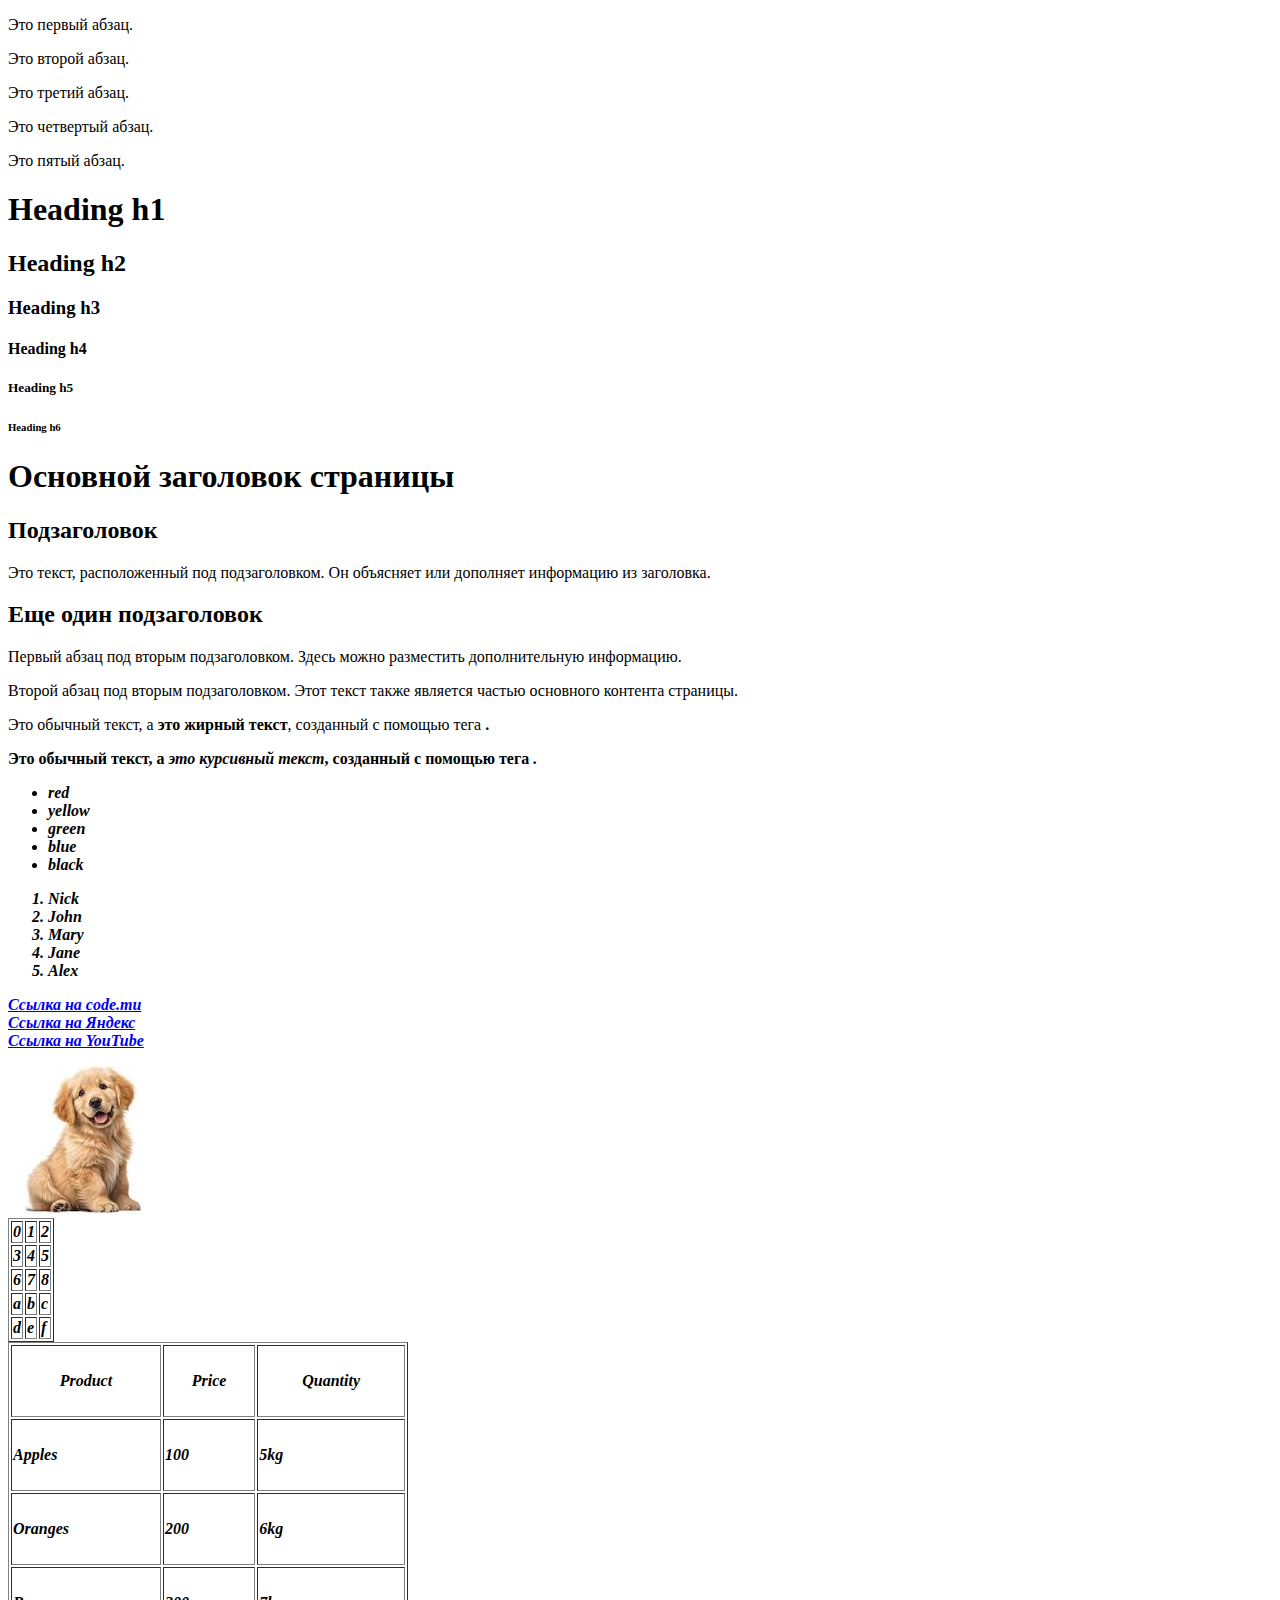
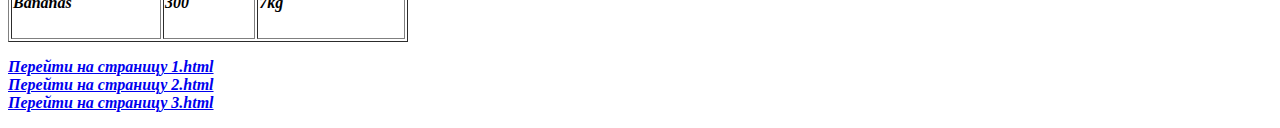
<file: 024/index.html>
<!DOCTYPE html>
<html lang="ru">
<head>
    <meta charset="UTF-8">
    <title>Мой первый сайт</title>
</head>
<body>

    <p>Это первый абзац.</p>
    <p>Это второй абзац.</p>
    <p>Это третий абзац.</p>
    <p>Это четвертый абзац.</p>
    <p>Это пятый абзац.</p>

    <h1>Heading h1</h1>
    <h2>Heading h2</h2>
    <h3>Heading h3</h3>
    <h4>Heading h4</h4>
    <h5>Heading h5</h5>
    <h6>Heading h6</h6>

    <h1>Основной заголовок страницы</h1>
    <h2>Подзаголовок</h2>
    <p>Это текст, расположенный под подзаголовком. Он объясняет или дополняет информацию из заголовка.</p>

    <h2>Еще один подзаголовок</h2>
    <p>Первый абзац под вторым подзаголовком. Здесь можно разместить дополнительную информацию.</p>
    <p>Второй абзац под вторым подзаголовком. Этот текст также является частью основного контента страницы.</p>

    <p>Это обычный текст, а <b>это жирный текст</b>, созданный с помощью тега <b>.</p>

    <p>Это обычный текст, а <i>это курсивный текст</i>, созданный с помощью тега <i>.</p>

    <ul>
        <li>red</li>
        <li>yellow</li>
        <li>green</li>
        <li>blue</li>
        <li>black</li>
    </ul>

    <ol>
        <li>Nick</li>
        <li>John</li>
        <li>Mary</li>
        <li>Jane</li>
        <li>Alex</li>
    </ol>

    <p>
        <a href="https://code.mu">Ссылка на code.mu</a><br>
        <a href="https://yandex.ru">Ссылка на Яндекс</a><br>
        <a href="https://youtube.com">Ссылка на YouTube</a>
    </p>

    <img src="[data-uri]" alt="Пример картинки">

    <table border="1">
        <tr>
            <td>0</td>
            <td>1</td>
            <td>2</td>
        </tr>
        <tr>
            <td>3</td>
            <td>4</td>
            <td>5</td>
        </tr>
        <tr>
            <td>6</td>
            <td>7</td>
            <td>8</td>
        </tr>
        <tr>
            <td>a</td>
            <td>b</td>
            <td>c</td>
        </tr>
        <tr>
            <td>d</td>
            <td>e</td>
            <td>f</td>
        </tr>
    </table>

    <table border="1" width="400" height="300">
        <tr>
            <th>Product</th>
            <th>Price</th>
            <th>Quantity</th>
        </tr>
        <tr>
            <td>Apples</td>
            <td>100</td>
            <td>5kg</td>
        </tr>
        <tr>
            <td>Oranges</td>
            <td>200</td>
            <td>6kg</td>
        </tr>
        <tr>
            <td>Bananas</td>
            <td>300</td>
            <td>7kg</td>
        </tr>
    </table>

    <p>
        <a href="1.html">Перейти на страницу 1.html</a><br>
        <a href="2.html">Перейти на страницу 2.html</a><br>
        <a href="3.html">Перейти на страницу 3.html</a>
    </p>

</body>
</html>
</file>
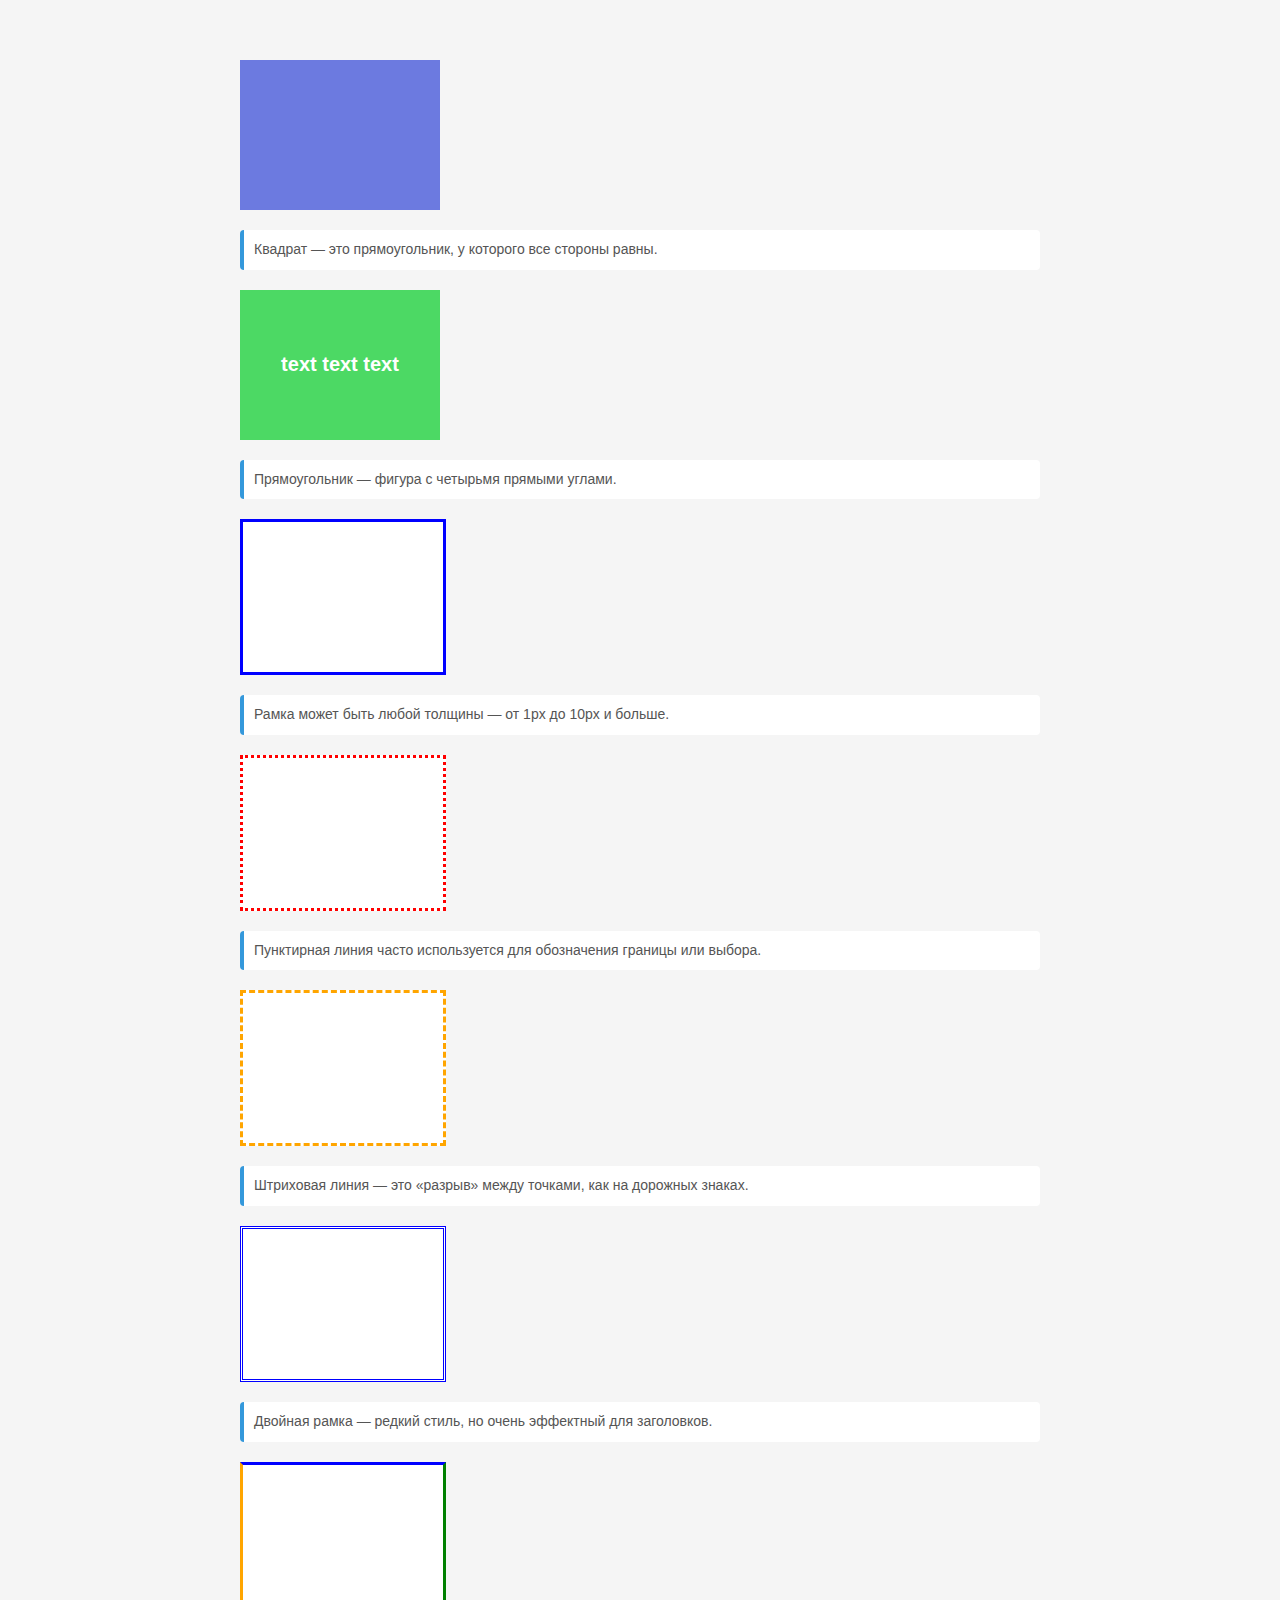
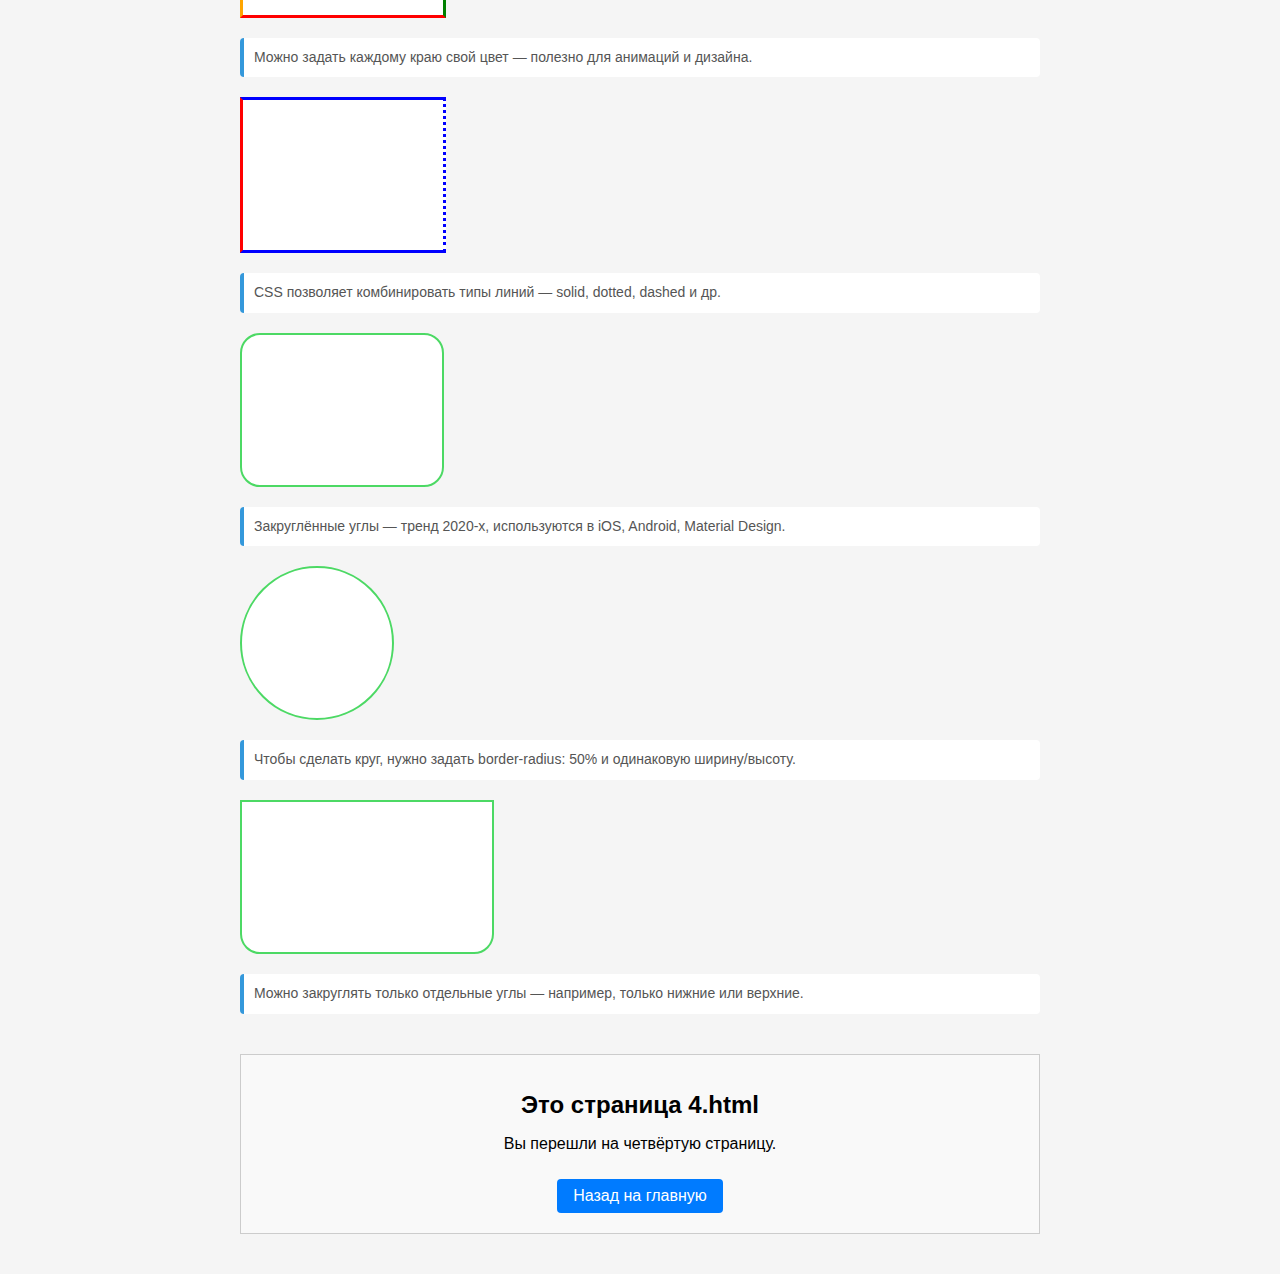
<file: 4.html>
<!DOCTYPE html>
<html lang="ru">
<head>
    <meta charset="UTF-8">
    <title>Страница 4 — Задания</title>
    <link rel="stylesheet" href="styles2.css">
</head>
<body>

    <div class="container">

        <!-- Задание 1: Синий квадрат -->
        <div class="box box1"></div>
        <p class="fact">Квадрат — это прямоугольник, у которого все стороны равны.</p>

        <!-- Задание 2: Зелёный прямоугольник с текстом -->
        <div class="box box2">
            text text text
        </div>
        <p class="fact">Прямоугольник — фигура с четырьмя прямыми углами.</p>

        <!-- Задание 3: Белый прямоугольник с синей рамкой -->
        <div class="box box3"></div>
        <p class="fact">Рамка может быть любой толщины — от 1px до 10px и больше.</p>

        <!-- Задание 4: Прямоугольник с красной пунктирной рамкой -->
        <div class="box box4"></div>
        <p class="fact">Пунктирная линия часто используется для обозначения границы или выбора.</p>

        <!-- Задание 5: Прямоугольник с оранжевой штриховой рамкой -->
        <div class="box box5"></div>
        <p class="fact">Штриховая линия — это «разрыв» между точками, как на дорожных знаках.</p>

        <!-- Задание 6: Двойная синяя рамка -->
        <div class="box box6"></div>
        <p class="fact">Двойная рамка — редкий стиль, но очень эффектный для заголовков.</p>

        <!-- Задание 7: Рамка с разными цветами сторон -->
        <div class="box box7"></div>
        <p class="fact">Можно задать каждому краю свой цвет — полезно для анимаций и дизайна.</p>

        <!-- Задание 8: Рамка с разными типами линий -->
        <div class="box box8"></div>
        <p class="fact">CSS позволяет комбинировать типы линий — solid, dotted, dashed и др.</p>

        <!-- Задание 9: Зелёный прямоугольник с закруглёнными углами -->
        <div class="box box9"></div>
        <p class="fact">Закруглённые углы — тренд 2020-х, используются в iOS, Android, Material Design.</p>

        <!-- Задание 10: Зелёный круг -->
        <div class="box box10"></div>
        <p class="fact">Чтобы сделать круг, нужно задать border-radius: 50% и одинаковую ширину/высоту.</p>

        <!-- Задание 11: Зелёный прямоугольник с закруглёнными нижними углами -->
        <div class="box box11"></div>
        <p class="fact">Можно закруглять только отдельные углы — например, только нижние или верхние.</p>

        <!-- Имитация конца страницы 4.html -->
        <div class="end-block">
            <h1>Это страница 4.html</h1>
            <p>Вы перешли на четвёртую страницу.</p>
            <a href="index.html">Назад на главную</a>
        </div>

    </div>

</body>
</html>
</file>
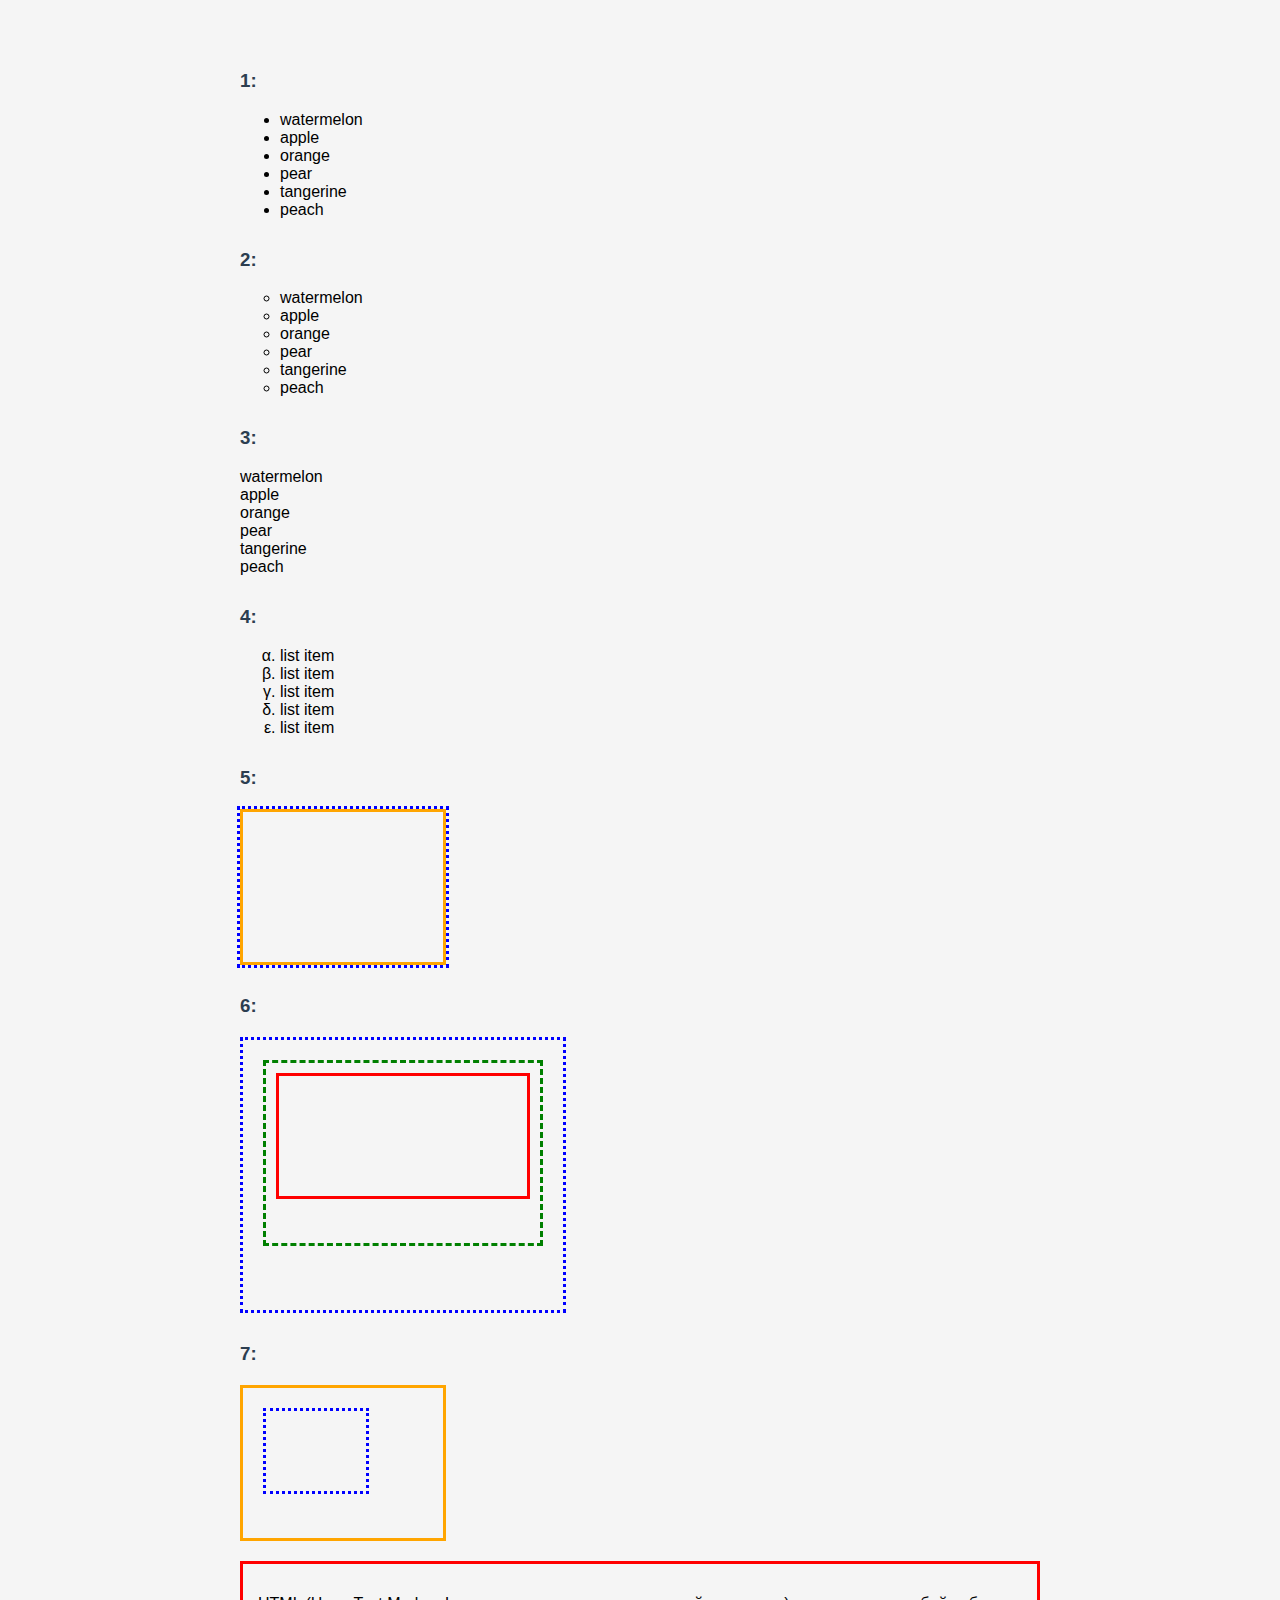
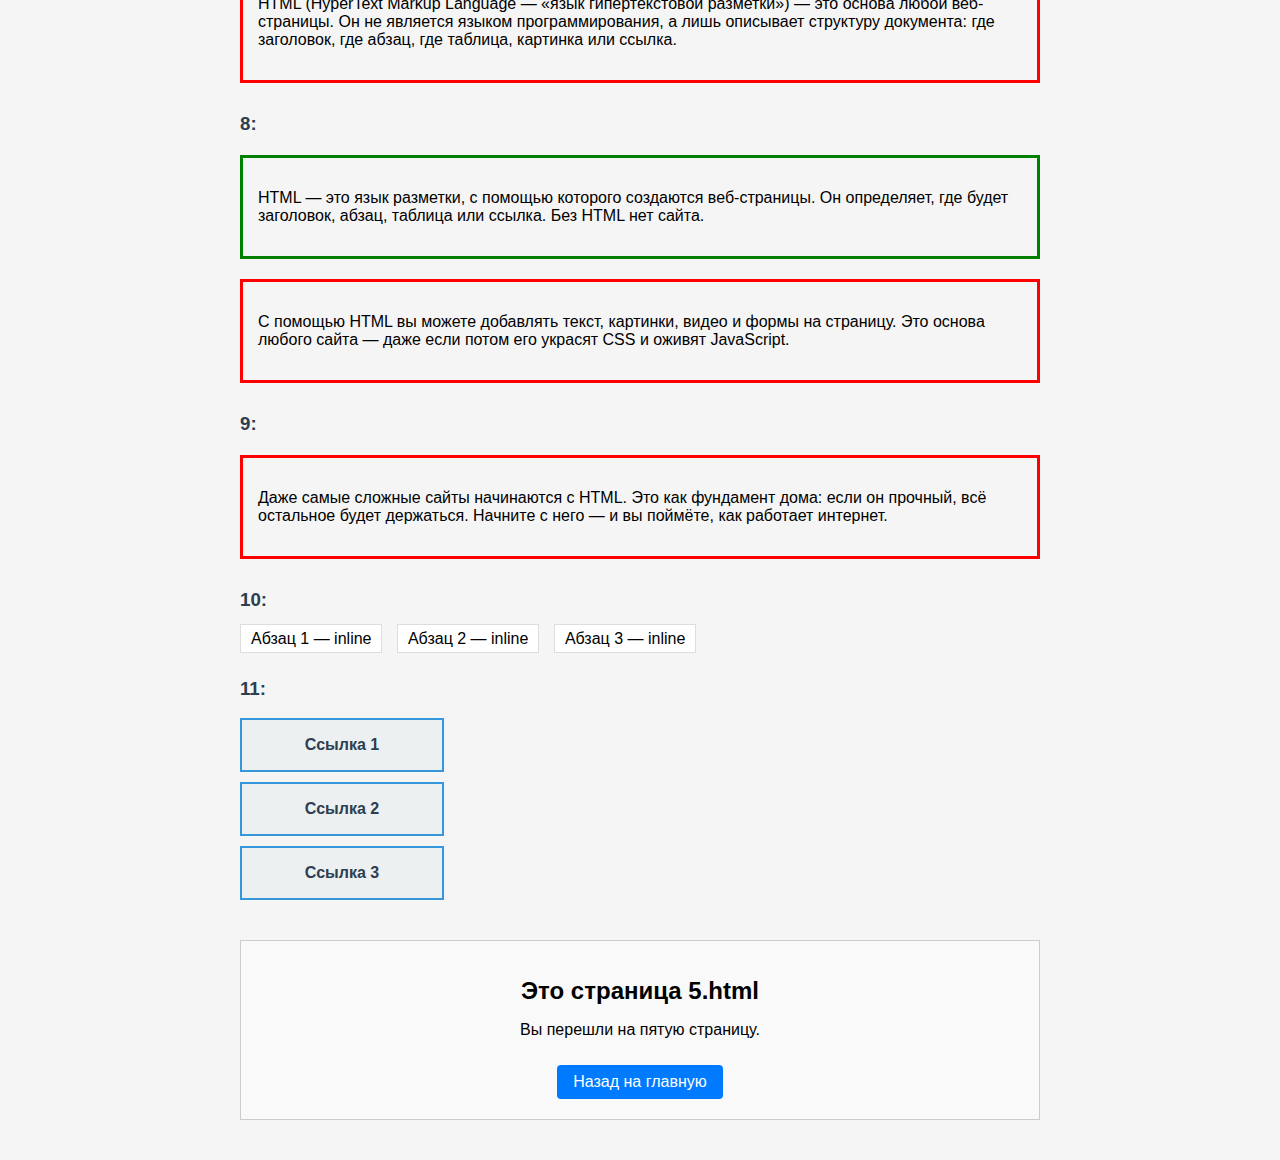
<file: 5.html>
<!DOCTYPE html>
<html lang="ru">
<head>
    <meta charset="UTF-8">
    <title>Страница 5 — Задания</title>
    <link rel="stylesheet" href="styles3.css">
</head>
<body>

    <div class="container">

        <h3>1:</h3>
        <ul class="list1">
            <li>watermelon</li>
            <li>apple</li>
            <li>orange</li>
            <li>pear</li>
            <li>tangerine</li>
            <li>peach</li>
        </ul>

        <h3>2:</h3>
        <ol class="list2">
            <li>watermelon</li>
            <li>apple</li>
            <li>orange</li>
            <li>pear</li>
            <li>tangerine</li>
            <li>peach</li>
        </ol>

        <h3>3:</h3>
        <ul class="list3">
            <li>watermelon</li>
            <li>apple</li>
            <li>orange</li>
            <li>pear</li>
            <li>tangerine</li>
            <li>peach</li>
        </ul>

        <h3>4:</h3>
        <ol class="list4">
            <li>list item</li>
            <li>list item</li>
            <li>list item</li>
            <li>list item</li>
            <li>list item</li>
        </ol>

        <h3>5:</h3>
        <div class="box box5"></div>

        <h3>6:</h3>
        <div class="box box6">
            <div class="inner-box inner1">
                <div class="inner-box inner2"></div>
            </div>
        </div>

        <h3>7:</h3>
        <div class="box box7">
            <div class="inner-box inner3"></div>
        </div>
        <div class="box box8">
            <p>HTML (HyperText Markup Language — «язык гипертекстовой разметки») — это основа любой веб-страницы. Он не является языком программирования, а лишь описывает структуру документа: где заголовок, где абзац, где таблица, картинка или ссылка.</p>
        </div>

        <h3>8:</h3>
        <div class="box box9">
            <p>HTML — это язык разметки, с помощью которого создаются веб-страницы. Он определяет, где будет заголовок, абзац, таблица или ссылка. Без HTML нет сайта.</p>
        </div>
        <div class="box box10">
            <p>С помощью HTML вы можете добавлять текст, картинки, видео и формы на страницу. Это основа любого сайта — даже если потом его украсят CSS и оживят JavaScript.</p>
        </div>

        <h3>9:</h3>
        <div class="box box11">
            <p>Даже самые сложные сайты начинаются с HTML. Это как фундамент дома: если он прочный, всё остальное будет держаться. Начните с него — и вы поймёте, как работает интернет.</p>
        </div>

        <h3>10:</h3>
        <p class="inline-p">Абзац 1 — inline</p>
        <p class="inline-p">Абзац 2 — inline</p>
        <p class="inline-p">Абзац 3 — inline</p>

        <h3>11:</h3>
        <a href="https://youtube.com" class="block-link">Ссылка 1</a>
        <a href="https://yandex.ru" class="block-link">Ссылка 2</a>
        <a href="https://code.mu" class="block-link">Ссылка 3</a>

        <div class="end-block">
            <h1>Это страница 5.html</h1>
            <p>Вы перешли на пятую страницу.</p>
            <a href="index.html">Назад на главную</a>
        </div>

    </div>

</body>
</html>
</file>
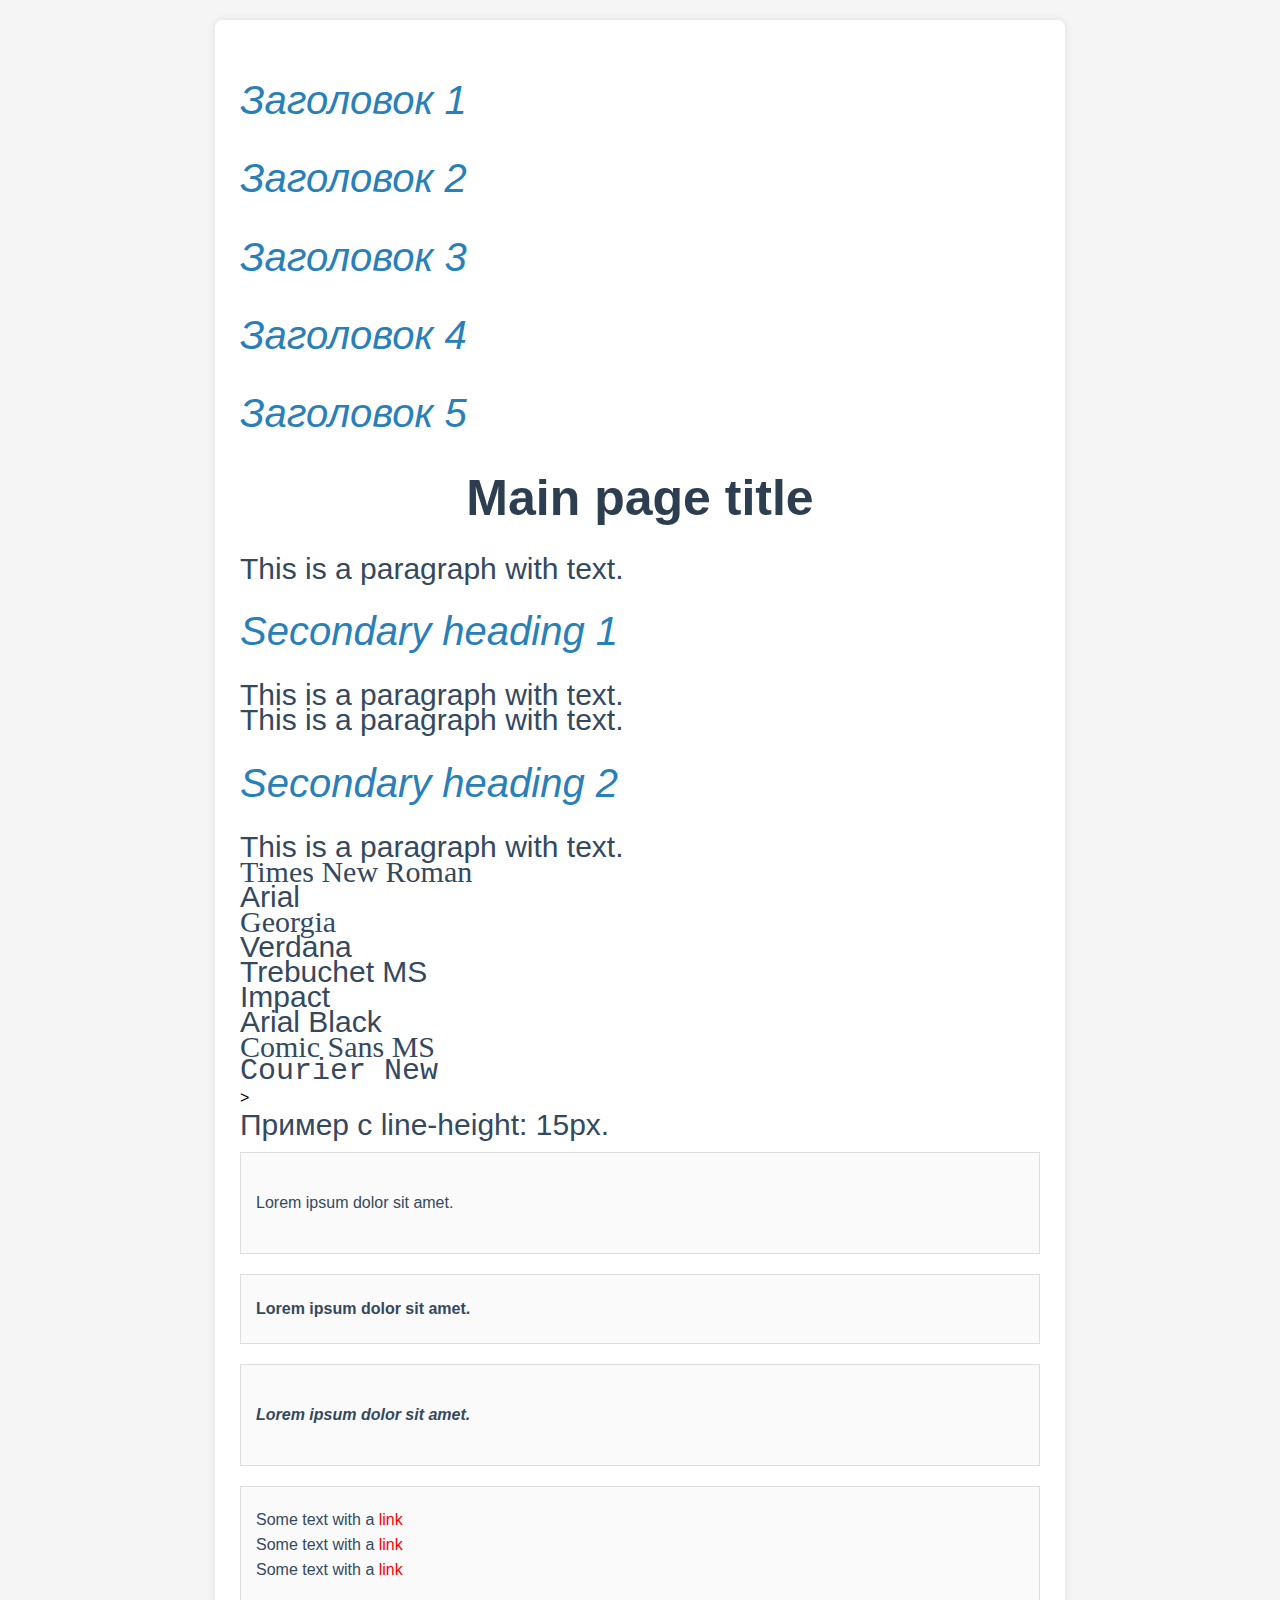
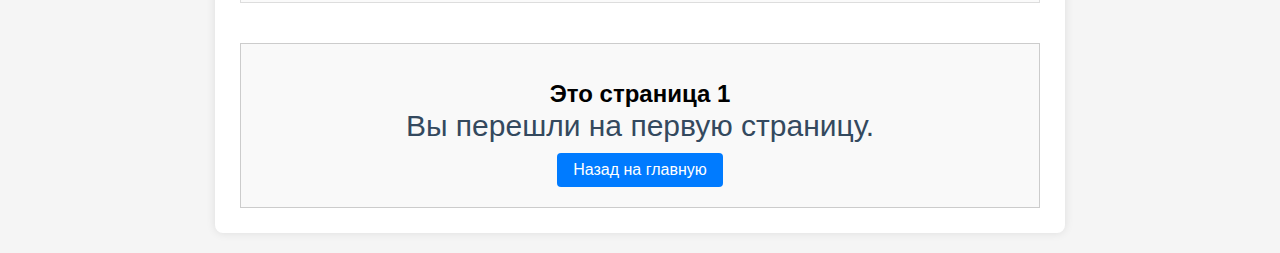
<file: 024/1.html>
<!DOCTYPE html>
<html lang="ru">
<head>
    <meta charset="UTF-8">
    <title>Страница 1 — Задание</title>
    <link rel="stylesheet" href="styles1.css">
</head>
<body>

    <div class="container">
        <h2>Заголовок 1</h2>
        <h2>Заголовок 2</h2>
        <h2>Заголовок 3</h2>
        <h2>Заголовок 4</h2>
        <h2>Заголовок 5</h2>

        <h1>Main page title</h1>
        <p>This is a paragraph with text.</p>
        <h2>Secondary heading 1</h2>
        <p>This is a paragraph with text.</p>
        <p>This is a paragraph with text.</p>
        <h2>Secondary heading 2</h2>
        <p>This is a paragraph with text.</p>


        <p class="times">Times New Roman</p>
        <p class="arial">Arial</p>
        <p class="georgia">Georgia</p>
        <p class="verdana">Verdana</p>
        <p class="trebuchet">Trebuchet MS</p>
        <p class="impact">Impact</p>
        <p class="black">Arial Black</p>
        <p class="comic">Comic Sans MS</p>
        <p class="courier">Courier New</p>
>
        <p class="line-height-example">Пример с line-height: 15px.</p>

        <div class="example-box">
            <p class="ex1">Lorem ipsum dolor sit amet.</p>
        </div>

        <div class="example-box">
            <p class="ex2">Lorem ipsum dolor sit amet.</p>
        </div>

        <div class="example-box">
            <p class="ex3">Lorem ipsum dolor sit amet.</p>
        </div>

        <div class="example-box">
            <p class="ex4">Some text with a <a href="https://chat.qwen.ai/">link</a></p>
            <p class="ex4">Some text with a <a href="https://rutube.ru/">link</a></p>
            <p class="ex4">Some text with a <a href="https://www.google.com/imgres?q=%D0%BF%D1%91%D1%81%D0%B8%D0%BA&imgurl=https%3A%2F%2Fsobakovod.club%2Fuploads%2Fposts%2F2022-01%2F1641933966_1-sobakovod-club-p-sobaki-pesik-1.jpg&imgrefurl=https%3A%2F%2Fsobakovod.club%2F28092-pesik-64-foto.html&docid=tadVG_leNn4unM&tbnid=2su5O3kIeldhrM&vet=12ahUKEwjcxvTapJaRAxVFHxAIHbDRBP0QM3oECBoQAA..i&w=1920&h=1200&hcb=2&ved=2ahUKEwjcxvTapJaRAxVFHxAIHbDRBP0QM3oECBoQAA">link</a></p>
        </div>

        <!-- Имитация конца страницы 1.html -->
        <div class="end-block">
            <h1>Это страница 1</h1>
            <p>Вы перешли на первую страницу.</p>
            <a href="index.html">Назад на главную</a>
        </div>

    </div>

</body>
</html>
</file>
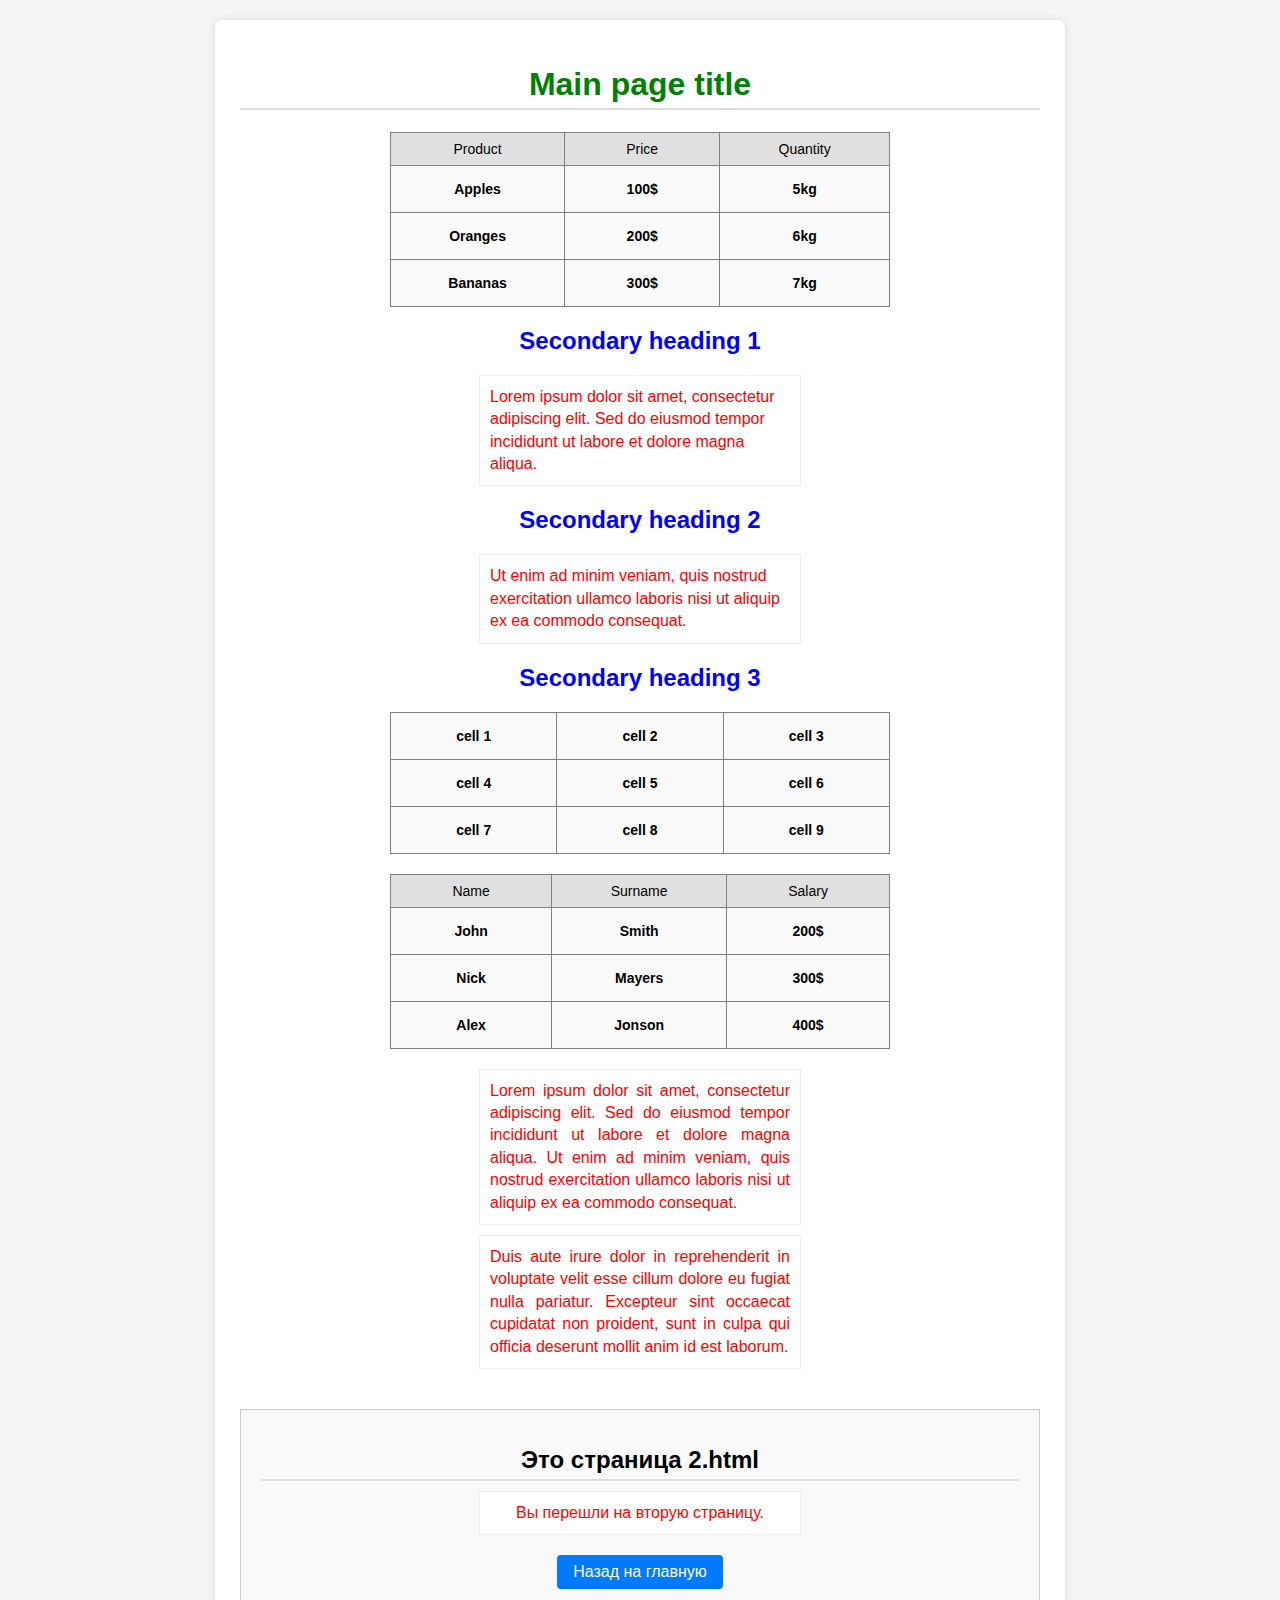
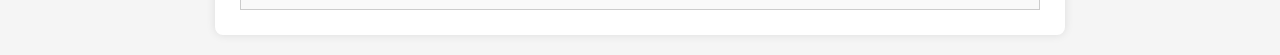
<file: 024/2.html>
<!DOCTYPE html>
<html lang="ru">
<head>
    <meta charset="UTF-8">
    <title>Страница 2 — Задание</title>
    <link rel="stylesheet" href="styles.css">
</head>
<body>

    <div class="container">

        <h1>Main page title</h1>

        <table border="1" class="product-table">
            <tr><th>Product</th><th>Price</th><th>Quantity</th></tr>
            <tr><td>Apples</td><td>100$</td><td>5kg</td></tr>
            <tr><td>Oranges</td><td>200$</td><td>6kg</td></tr>
            <tr><td>Bananas</td><td>300$</td><td>7kg</td></tr>
        </table>

        <h2>Secondary heading 1</h2>
        <p>Lorem ipsum dolor sit amet, consectetur adipiscing elit. Sed do eiusmod tempor incididunt ut labore et dolore magna aliqua.</p>

        <h2>Secondary heading 2</h2>
        <p>Ut enim ad minim veniam, quis nostrud exercitation ullamco laboris nisi ut aliquip ex ea commodo consequat.</p>

        <h2>Secondary heading 3</h2>
        <table border="1" class="grid-table">
            <tr><td>cell 1</td><td>cell 2</td><td>cell 3</td></tr>
            <tr><td>cell 4</td><td>cell 5</td><td>cell 6</td></tr>
            <tr><td>cell 7</td><td>cell 8</td><td>cell 9</td></tr>
        </table>

        <!-- Таблица с именами -->
        <table border="1" class="names-table">
            <tr><th>Name</th><th>Surname</th><th>Salary</th></tr>
            <tr><td>John</td><td>Smith</td><td>200$</td></tr>
            <tr><td>Nick</td><td>Mayers</td><td>300$</td></tr>
            <tr><td>Alex</td><td>Jonson</td><td>400$</td></tr>
        </table>

        <!-- Абзацы с длинным текстом -->
        <p class="long-text">Lorem ipsum dolor sit amet, consectetur adipiscing elit. Sed do eiusmod tempor incididunt ut labore et dolore magna aliqua. Ut enim ad minim veniam, quis nostrud exercitation ullamco laboris nisi ut aliquip ex ea commodo consequat.</p>

        <p class="long-text">Duis aute irure dolor in reprehenderit in voluptate velit esse cillum dolore eu fugiat nulla pariatur. Excepteur sint occaecat cupidatat non proident, sunt in culpa qui officia deserunt mollit anim id est laborum.</p>

        <!-- Имитация конца страницы 2.html -->
        <div class="end-block">
            <h1>Это страница 2.html</h1>
            <p>Вы перешли на вторую страницу.</p>
            <a href="index.html">Назад на главную</a>
        </div>

    </div>

</body>
</html>
</file>
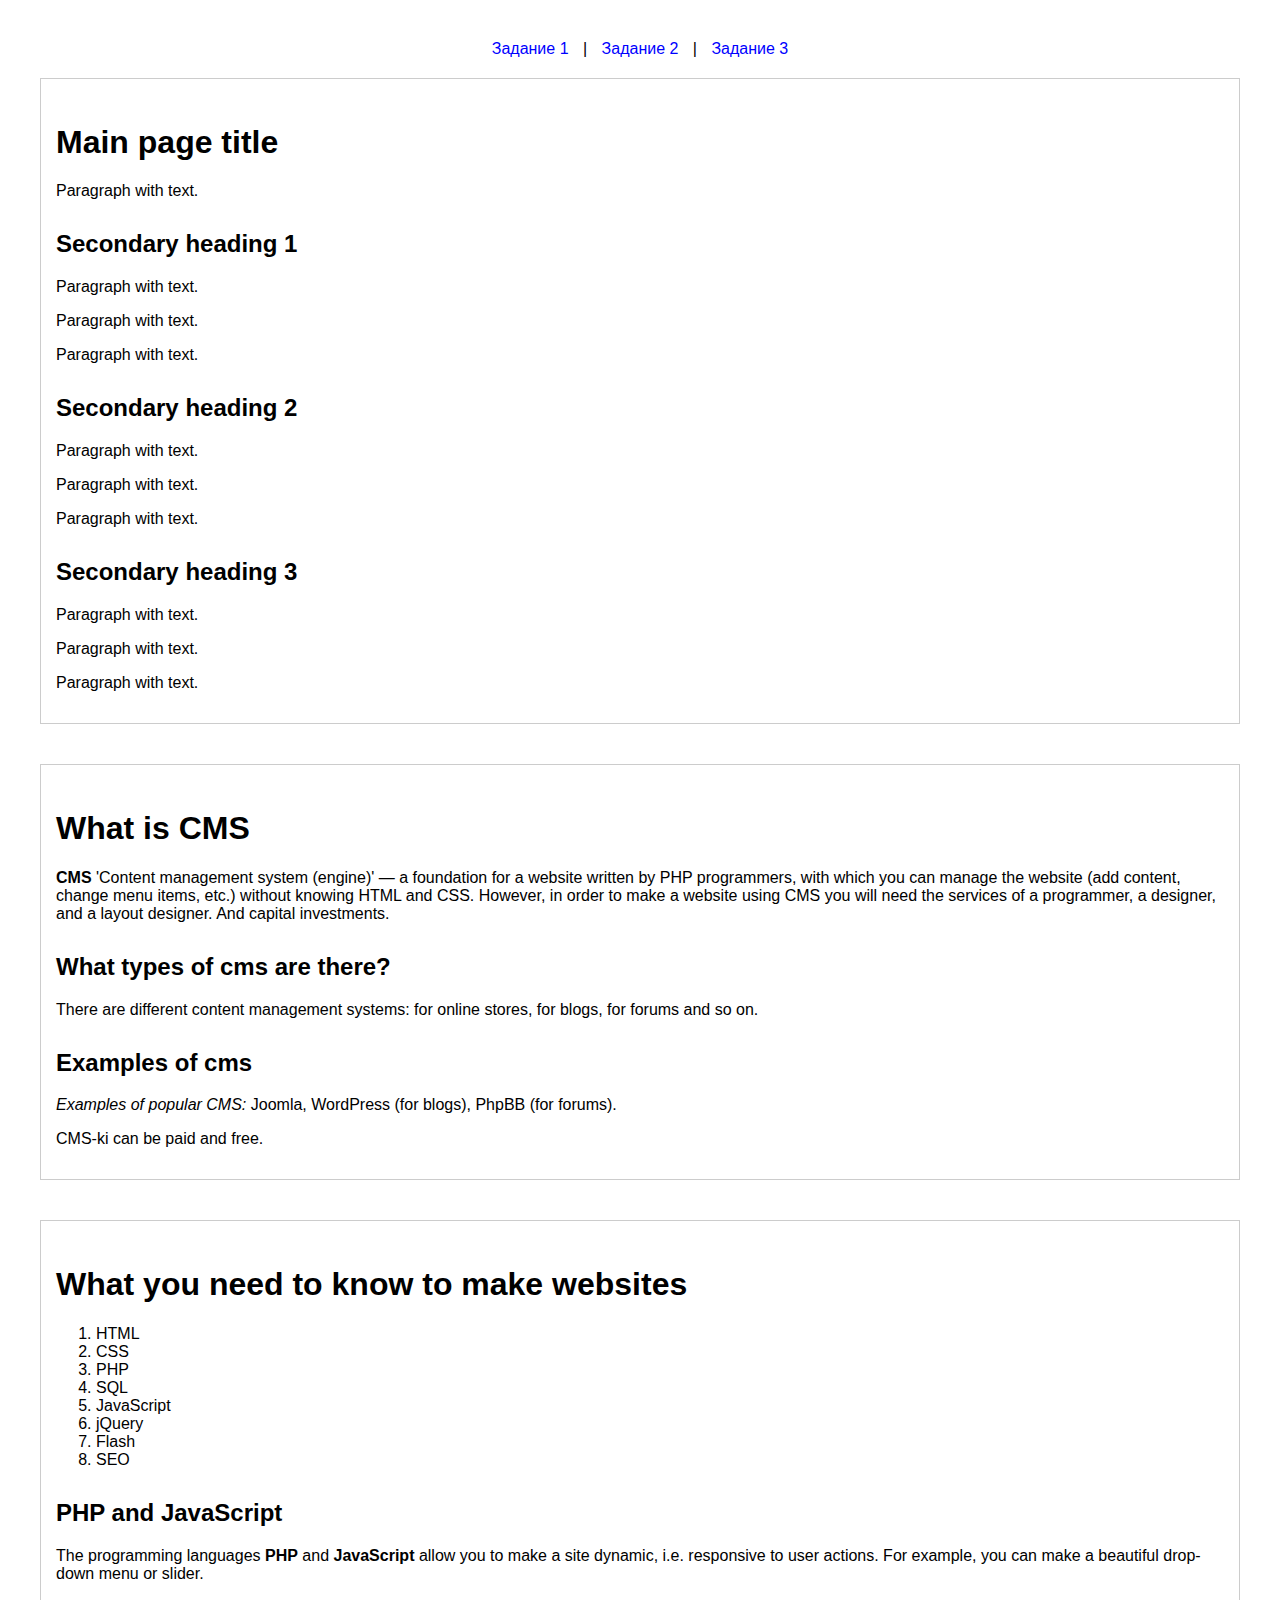
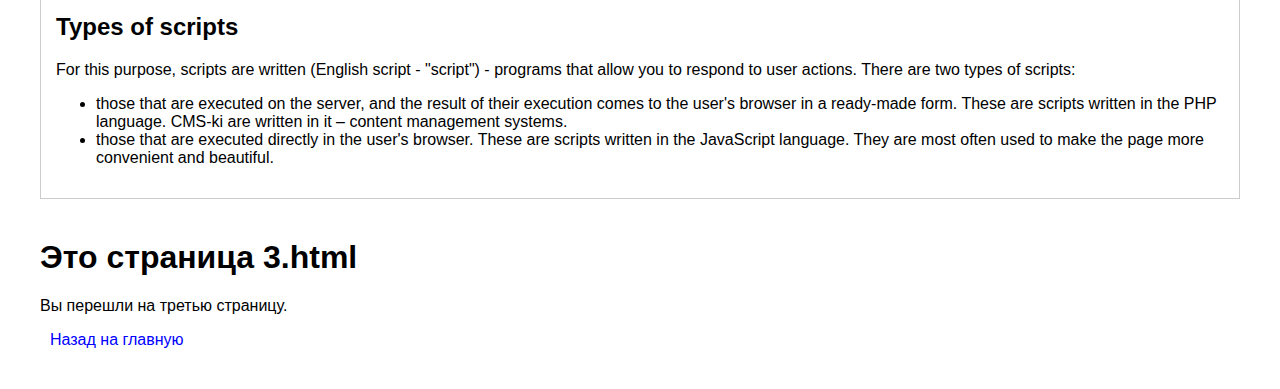
<file: 024/3.html>
<!DOCTYPE html>
<html lang="ru">
<head>
    <meta charset="UTF-8">
    <title>Задание по HTML</title>
    <style>
        body {
            font-family: Arial, sans-serif;
            margin: 40px;
            background-color: #fff;
            color: #000;
        }
        h1, h2 {
            margin-top: 30px;
        }
        .section {
            margin-bottom: 40px;
            padding: 15px;
            border: 1px solid #ccc;
        }
        nav {
            text-align: center;
            margin: 20px 0;
        }
        a {
            margin: 0 10px;
            text-decoration: none;
            color: blue;
        }
        a:hover {
            text-decoration: underline;
        }
    </style>
</head>
<body>

    <nav>
        <a href="#zad1">Задание 1</a> |
        <a href="#zad2">Задание 2</a> |
        <a href="#zad3">Задание 3</a>
    </nav>

    <!-- Задание 1 -->
    <div class="section" id="zad1">
        <h1>Main page title</h1>
        <p>Paragraph with text.</p>

        <h2>Secondary heading 1</h2>
        <p>Paragraph with text.</p>
        <p>Paragraph with text.</p>
        <p>Paragraph with text.</p>

        <h2>Secondary heading 2</h2>
        <p>Paragraph with text.</p>
        <p>Paragraph with text.</p>
        <p>Paragraph with text.</p>

        <h2>Secondary heading 3</h2>
        <p>Paragraph with text.</p>
        <p>Paragraph with text.</p>
        <p>Paragraph with text.</p>
    </div>

    <!-- Задание 2 -->
    <div class="section" id="zad2">
        <h1>What is CMS</h1>
        <p><strong>CMS</strong> 'Content management system (engine)' — a foundation for a website written by PHP programmers, with which you can manage the website (add content, change menu items, etc.) without knowing HTML and CSS. However, in order to make a website using CMS you will need the services of a programmer, a designer, and a layout designer. And capital investments.</p>

        <h2>What types of cms are there?</h2>
        <p>There are different content management systems: for online stores, for blogs, for forums and so on.</p>

        <h2>Examples of cms</h2>
        <p><em>Examples of popular CMS:</em> Joomla, WordPress (for blogs), PhpBB (for forums).</p>
        <p>CMS-ki can be paid and free.</p>
    </div>

    <!-- Задание 3 -->
    <div class="section" id="zad3">
        <h1>What you need to know to make websites</h1>
        <ol>
            <li>HTML</li>
            <li>CSS</li>
            <li>PHP</li>
            <li>SQL</li>
            <li>JavaScript</li>
            <li>jQuery</li>
            <li>Flash</li>
            <li>SEO</li>
        </ol>

        <h2>PHP and JavaScript</h2>
        <p>The programming languages <strong>PHP</strong> and <strong>JavaScript</strong> allow you to make a site dynamic, i.e. responsive to user actions. For example, you can make a beautiful drop-down menu or slider.</p>

        <h2>Types of scripts</h2>
        <p>For this purpose, scripts are written (English script - "script") - programs that allow you to respond to user actions. There are two types of scripts:</p>
        <ul>
            <li>those that are executed on the server, and the result of their execution comes to the user's browser in a ready-made form. These are scripts written in the PHP language. CMS-ki are written in it – content management systems.</li>
            <li>those that are executed directly in the user's browser. These are scripts written in the JavaScript language. They are most often used to make the page more convenient and beautiful.</li>
        </ul>
    </div>
        
    <body>
    <p style="text-align: center; margin-top: 30px;">
		<h1>Это страница 3.html</h1>
		<p>Вы перешли на третью страницу.</p>
		<a href="index.html">Назад на главную</a>
</body>

</body>
</html>
</file>
<file: styles2.css>
body {
    font-family: Arial, sans-serif;
    background-color: #f5f5f5;
    margin: 0;
    padding: 20px;
}

.container {
    max-width: 800px;
    margin: 0 auto;
    padding: 20px;
}

/* Общий стиль для всех блоков */
.box {
    width: 200px;
    height: 150px;
    margin: 20px 0;
    display: flex;
    align-items: center;
    justify-content: center;
    font-size: 18px;
    font-weight: bold;
    color: white;
}

/* Стиль для фактов */
.fact {
    font-size: 14px;
    color: #555;
    margin: 5px 0 20px 0;
    padding: 10px;
    background: #fff;
    border-left: 4px solid #3498db;
    border-radius: 4px;
    line-height: 1.4;
}

/* 1. Синий квадрат */
.box1 {
    background-color: #6c7ae0;
}

/* 2. Зелёный прямоугольник с текстом */
.box2 {
    background-color: #4cd964;
    color: white;
    font-size: 20px;
}

/* 3. Белый прямоугольник с синей рамкой */
.box3 {
    background-color: white;
    border: 3px solid blue;
}

/* 4. Красная пунктирная рамка */
.box4 {
    background-color: white;
    border: 3px dotted red;
}

/* 5. Оранжевая штриховая рамка */
.box5 {
    background-color: white;
    border: 3px dashed orange;
}

/* 6. Двойная синяя рамка */
.box6 {
    background-color: white;
    border: 3px double blue;
}

/* 7. Разные цвета сторон */
.box7 {
    background-color: white;
    border-top: 3px solid blue;
    border-left: 3px solid orange;
    border-bottom: 3px solid red;
    border-right: 3px solid green;
}

/* 8. Разные типы линий */
.box8 {
    background-color: white;
    border-top: 3px solid blue;
    border-left: 3px solid red;
    border-bottom: 3px solid blue;
    border-right: 3px dotted blue;
}

/* 9. Закруглённые углы */
.box9 {
    background-color: white;
    border: 2px solid #4cd964;
    border-radius: 20px;
}

/* 10. Круг */
.box10 {
    background-color: white;
    border: 2px solid #4cd964;
    border-radius: 50%;
    width: 150px;
    height: 150px;
}

/* 11. Закруглённые нижние углы */
.box11 {
    background-color: white;
    border: 2px solid #4cd964;
    border-top-left-radius: 0;
    border-top-right-radius: 0;
    border-bottom-left-radius: 20px;
    border-bottom-right-radius: 20px;
    width: 250px;
    height: 150px;
}

/* Блок в конце */
.end-block {
    margin-top: 40px;
    padding: 20px;
    background: #f9f9f9;
    border: 1px solid #ccc;
    text-align: center;
}

.end-block h1 {
    color: black;
    font-size: 24px;
    margin-bottom: 10px;
}

.end-block a {
    display: inline-block;
    margin-top: 10px;
    padding: 8px 16px;
    background: #007BFF;
    color: white;
    text-decoration: none;
    border-radius: 4px;
}

.end-block a:hover {
    background: #0056b3;
}
</file>
<file: styles3.css>
body {
    font-family: Arial, sans-serif;
    background-color: #f5f5f5;
    margin: 0;
    padding: 20px;
}

.container {
    max-width: 800px;
    margin: 0 auto;
    padding: 20px;
}

/* Общий стиль для заголовков */
h3 {
    margin-top: 30px;
    color: #2c3e50;
}

/* 1. Маркированный список */
.list1 {
    list-style-type: disc;
}

/* 2. Нумерованный список */
.list2 {
    list-style-type: circle;
}

/* 3. Список без маркеров */
.list3 {
    list-style-type: none;
    padding-left: 0;
}

/* 4. Греческие буквы */
.list4 {
    list-style-type: lower-greek;
}

/* 5. Внутренняя оранжевая рамка, внешняя синяя пунктирная */
.box5 {
    width: 200px;
    height: 150px;
    border: 3px solid orange;
    outline: 3px dotted blue;
    margin: 20px 0;
}

/* 6. Три вложенные рамки */
.box6 {
    width: 300px;
    height: 250px;
    border: 3px dotted blue;
    margin: 20px 0;
    padding: 10px;
}

.inner-box {
    margin: 10px;
}

.inner1 {
    border: 3px dashed green;
    height: 180px;
}

.inner2 {
    border: 3px solid red;
    height: 120px;
}

/* 7. Два блока — один внутри другого */
.box7 {
    width: 200px;
    height: 150px;
    border: 3px solid orange;
    margin: 20px 0;
}

.inner3 {
    width: 100px;
    height: 80px;
    border: 3px dotted blue;
    margin: 20px;
}

.box8 {
    border: 3px solid red;
    padding: 15px;
    margin: 20px 0;
}

/* 8. Зелёный и красный блоки */
.box9 {
    border: 3px solid green;
    padding: 15px;
    margin: 20px 0;
}

.box10 {
    border: 3px solid red;
    padding: 15px;
    margin: 20px 0;
}

/* 9. Блок с текстом */
.box11 {
    border: 3px solid red;
    padding: 15px;
    margin: 20px 0;
}

/* 10. Абзацы как строчные элементы */
.inline-p {
    display: inline;
    margin-right: 10px;
    padding: 5px 10px;
    background: #fff;
    border: 1px solid #ddd;
}

/* 11. Ссылки как блочные элементы */
.block-link {
    display: block;
    width: 200px;
    height: 50px;
    line-height: 50px;
    text-align: center;
    margin: 10px 0;
    border: 2px solid #3498db;
    background: #ecf0f1;
    color: #2c3e50;
    text-decoration: none;
    font-weight: bold;
}

.block-link:hover {
    background: #3498db;
    color: white;
}

/* Блок в конце */
.end-block {
    margin-top: 40px;
    padding: 20px;
    background: #f9f9f9;
    border: 1px solid #ccc;
    text-align: center;
}

.end-block h1 {
    color: black;
    font-size: 24px;
    margin-bottom: 10px;
}

.end-block a {
    display: inline-block;
    margin-top: 10px;
    padding: 8px 16px;
    background: #007BFF;
    color: white;
    text-decoration: none;
    border-radius: 4px;
}

.end-block a:hover {
    background: #0056b3;
}
</file>
<file: 024/styles1.css>
body {
    font-family: Arial, sans-serif;
    background-color: #f5f5f5;
    margin: 0;
    padding: 20px;
}

.container {
    max-width: 800px;
    margin: 0 auto;
    background: white;
    padding: 25px;
    border-radius: 8px;
    box-shadow: 0 0 10px rgba(0,0,0,0.1);
}

/* Задание 1: 5 заголовков h2 */
/* Задание 2: Все h2 — курсивом */
h2 {
    font-style: italic;
}

/* Задание 3b: Стили для h1, h2, p */
h1 {
    font-size: 50px;
    text-align: center;
    color: #2c3e50;
}

h2 {
    font-size: 40px;
    font-weight: normal; /* без жирности */
    color: #2980b9;
}

p {
    font-size: 30px;
    line-height: 15px;
    color: #34495e;
    margin: 10px 0;
}

/* Задание 4: Шрифты */
.times { font-family: "Times New Roman", serif; }
.arial { font-family: Arial, sans-serif; }
.georgia { font-family: Georgia, serif; }
.verdana { font-family: Verdana, sans-serif; }
.trebuchet { font-family: "Trebuchet MS", sans-serif; }
.impact { font-family: Impact, sans-serif; }
.black { font-family: "Arial Black", sans-serif; }
.comic { font-family: "Comic Sans MS", cursive; }
.courier { font-family: "Courier New", monospace; }

/* Задание 5: line-height */
.line-height-example {
    line-height: 15px;
}

/* Задание 6: Свойство font — сокращение */
/* Примеры ниже */

/* Задание 7, 8, 9, 10: Примеры */

.example-box {
    margin: 20px 0;
    padding: 15px;
    border: 1px solid #ddd;
    background: #fafafa;
}

.ex1 {
    font: 16px/50px Arial;
}

.ex2 {
    font: bold 16px Arial;
}

.ex3 {
    font: bold italic 16px/50px Arial;
}

.ex4 {
    font-size: 16px;
}

.ex4 a {
    color: red;
    text-decoration: none;
}

.ex4 a:hover {
    text-decoration: underline;
}

/* Блок в конце */
.end-block {
    margin-top: 40px;
    padding: 20px;
    background: #f9f9f9;
    border: 1px solid #ccc;
    text-align: center;
}

.end-block h1 {
    color: black;
    font-size: 24px;
    margin-bottom: 10px;
}

.end-block a {
    display: inline-block;
    margin-top: 10px;
    padding: 8px 16px;
    background: #007BFF;
    color: white;
    text-decoration: none;
    border-radius: 4px;
}

.end-block a:hover {
    background: #0056b3;
}
</file>
<file: 024/styles.css>
body {
    font-family: Arial, sans-serif;
    background-color: #f5f5f5;
    margin: 0;
    padding: 20px;
}

.container {
    max-width: 800px;
    margin: 0 auto;
    background: white;
    padding: 25px;
    border-radius: 8px;
    box-shadow: 0 0 10px rgba(0,0,0,0.1);
}

/* Цвета заголовков */
h1 {
    color: green;
    text-align: center;
    border-bottom: 2px solid #ddd;
    padding-bottom: 5px;
}

h2 {
    color: blue;
    width: 300px;
    text-align: center;
    margin: 20px auto;
    font-weight: bold;
}

/* Абзацы — красные, ширина 300px */
p {
    color: red;
    width: 300px;
    margin: 10px auto;
    line-height: 1.4;
    padding: 10px;
    background: #fff;
    border: 1px solid #eee;
}

.long-text {
    width: 300px;
    text-align: justify;
}

/* Таблицы */
table {
    width: 500px;
    margin: 20px auto;
    border-collapse: collapse;
    font-size: 14px;
}

td, th {
    padding: 8px;
    text-align: center;
}

td {
    width: 400px;
    height: 30px;
    font-weight: bold;
    background: #fafafa;
}

th {
    font-weight: normal;
    background: #e0e0e0;
}

.product-table, .grid-table, .names-table {
    margin: 20px auto;
}

/* Блок в конце */
.end-block {
    margin-top: 40px;
    padding: 20px;
    background: #f9f9f9;
    border: 1px solid #ccc;
    text-align: center;
}

.end-block h1 {
    color: black;
    font-size: 24px;
    margin-bottom: 10px;
}

.end-block a {
    display: inline-block;
    margin-top: 10px;
    padding: 8px 16px;
    background: #007BFF;
    color: white;
    text-decoration: none;
    border-radius: 4px;
}

.end-block a:hover {
    background: #0056b3;
}
</file>
